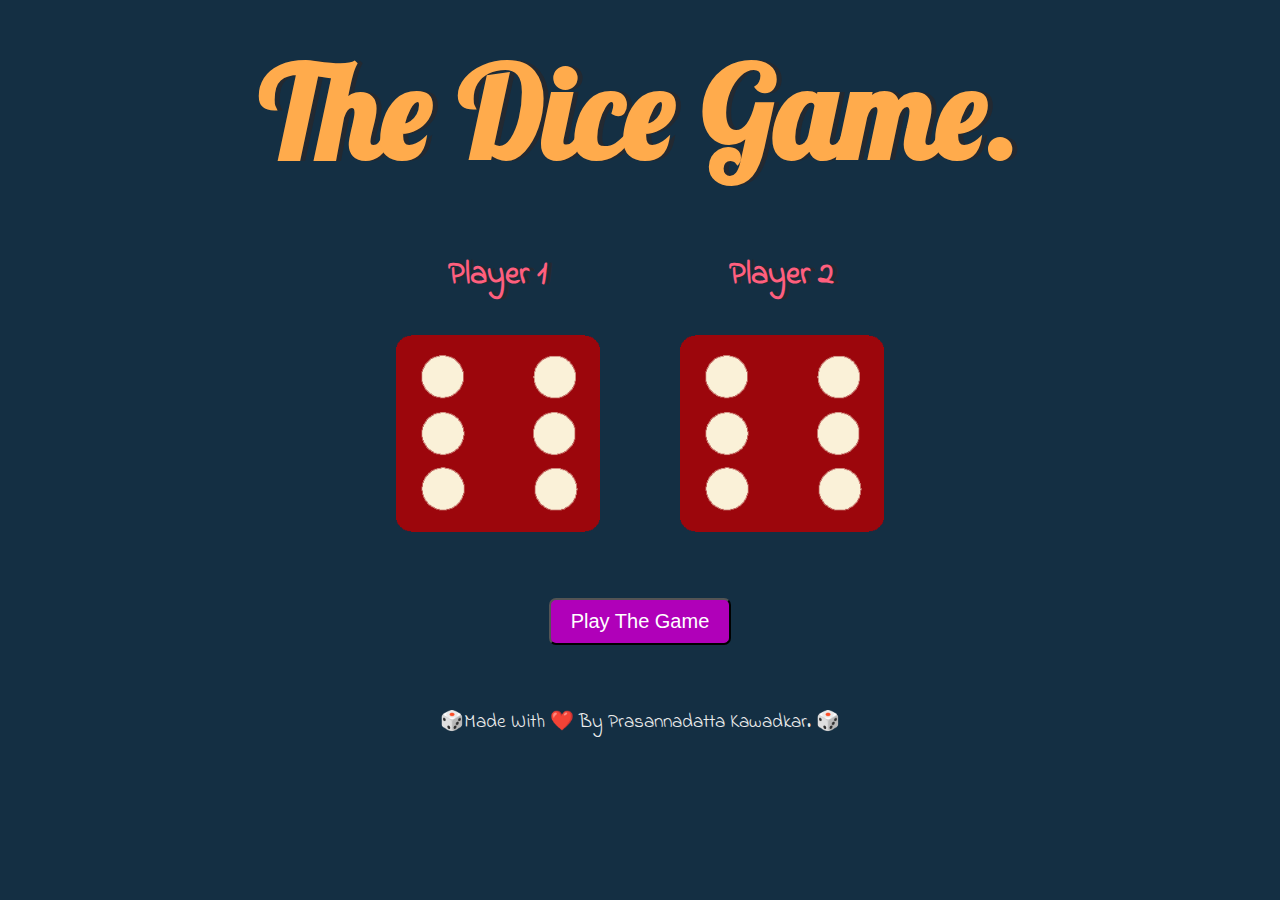
<file: index.html>
<!DOCTYPE html>
<html lang="en" dir="ltr">

<head>
  <meta charset="utf-8">
  <title>Dicee Game | Prasannadatta</title>
  <link rel="stylesheet" href="styles.css">
  <link href="https://fonts.googleapis.com/css?family=Indie+Flower|Lobster" rel="stylesheet">

</head>

<body>

  <div class="container">
    <h1>The Dice Game. <h1>

    <div class="dice">
      <p>Player 1</p>
      <img class="img1" src="images/dice6.png">
    </div>

    <div class="dice">
      <p>Player 2</p>
      <img class="img2" src="images/dice6.png">
    </div>

    <button type="button" name="button" class="btn">Play The Game</button>
  </div>



  <script src="index.js" charset="utf-8"></script>
</body>

<footer>
  🎲Made With ❤️ By Prasannadatta Kawadkar. 🎲
</footer>

</html>
</file>
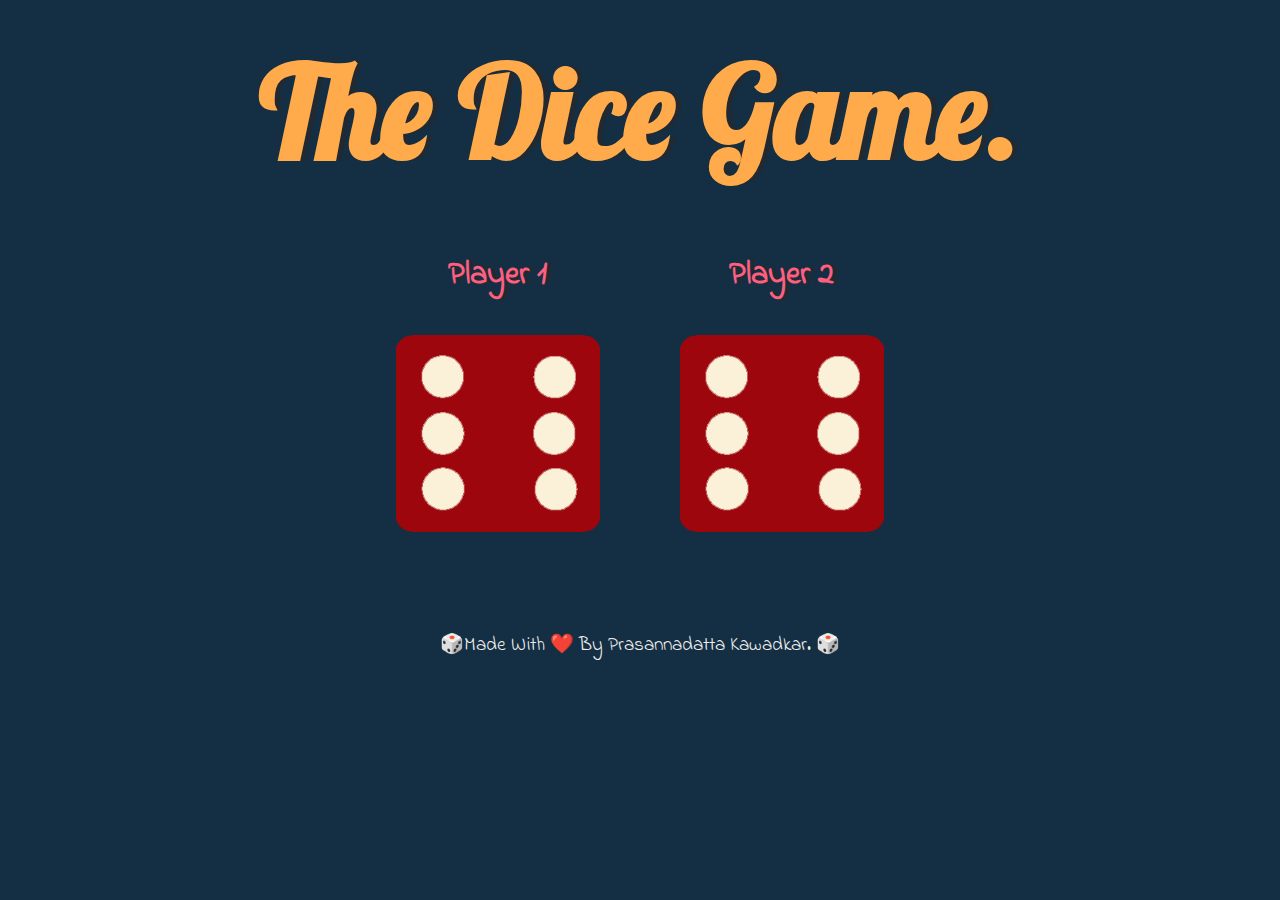
<file: dicee.html>
<!DOCTYPE html>
<html lang="en" dir="ltr">

<head>
  <meta charset="utf-8">
  <title>Dicee Game | Prasannadatta</title>
  <link rel="stylesheet" href="styles.css">
  <link href="https://fonts.googleapis.com/css?family=Indie+Flower|Lobster" rel="stylesheet">

</head>

<body>

  <div class="container">
    <h1>The Dice Game. <h1>

    <div class="dice">
      <p>Player 1</p>
      <img class="img1" src="images/dice6.png">
    </div>

    <div class="dice">
      <p>Player 2</p>
      <img class="img2" src="images/dice6.png">
    </div>

    <!-- <button type="button" name="button" class="btn" disabled>Click To Play The Game Again</button> -->
  </div>



  <script src="index.js" charset="utf-8"></script>
</body>

<footer>
  🎲Made With ❤️ By Prasannadatta Kawadkar. 🎲
</footer>

</html>
</file>
<file: styles.css>
.container {
  width: 70%;
  margin: auto;
  text-align: center;
}

.dice {
  text-align: center;
  display: inline-block;

}

body {
  background-color: #142F43;
}

h1 {
  margin: 30px;
  font-family: 'Lobster', cursive;
  text-shadow: 5px 0 #232931;
  font-size: 8rem;
  color: #FFAB4C;
}

p {
  font-size: 2rem;
  color: #FF5F7E;
  font-family: 'Indie Flower', cursive;
}

img {
  width: 80%;
}

.btn {
  -webkit-border-radius: 7;
  -moz-border-radius: 7;
  border-radius: 7px;
  color: #ffffff;
  font-size: 20px;
  background: #B000B9;
  padding: 10px 20px 10px 20px;
  text-decoration: none;
  display: block;
  margin: auto;
  margin-top: 30px;
}

.btn:hover {
  background: #3cb0fd;
  background-image: -webkit-linear-gradient(top, #3cb0fd, #3498db);
  background-image: -moz-linear-gradient(top, #3cb0fd, #3498db);
  background-image: -ms-linear-gradient(top, #3cb0fd, #3498db);
  background-image: -o-linear-gradient(top, #3cb0fd, #3498db);
  background-image: linear-gradient(to bottom, #3cb0fd, #3498db);
  text-decoration: none;
}

footer {
  font-size: 1.2rem;
  margin-top: 5%;
  color: #EEEEEE;
  text-align: center;
  font-family: 'Indie Flower', cursive;

}
</file>
